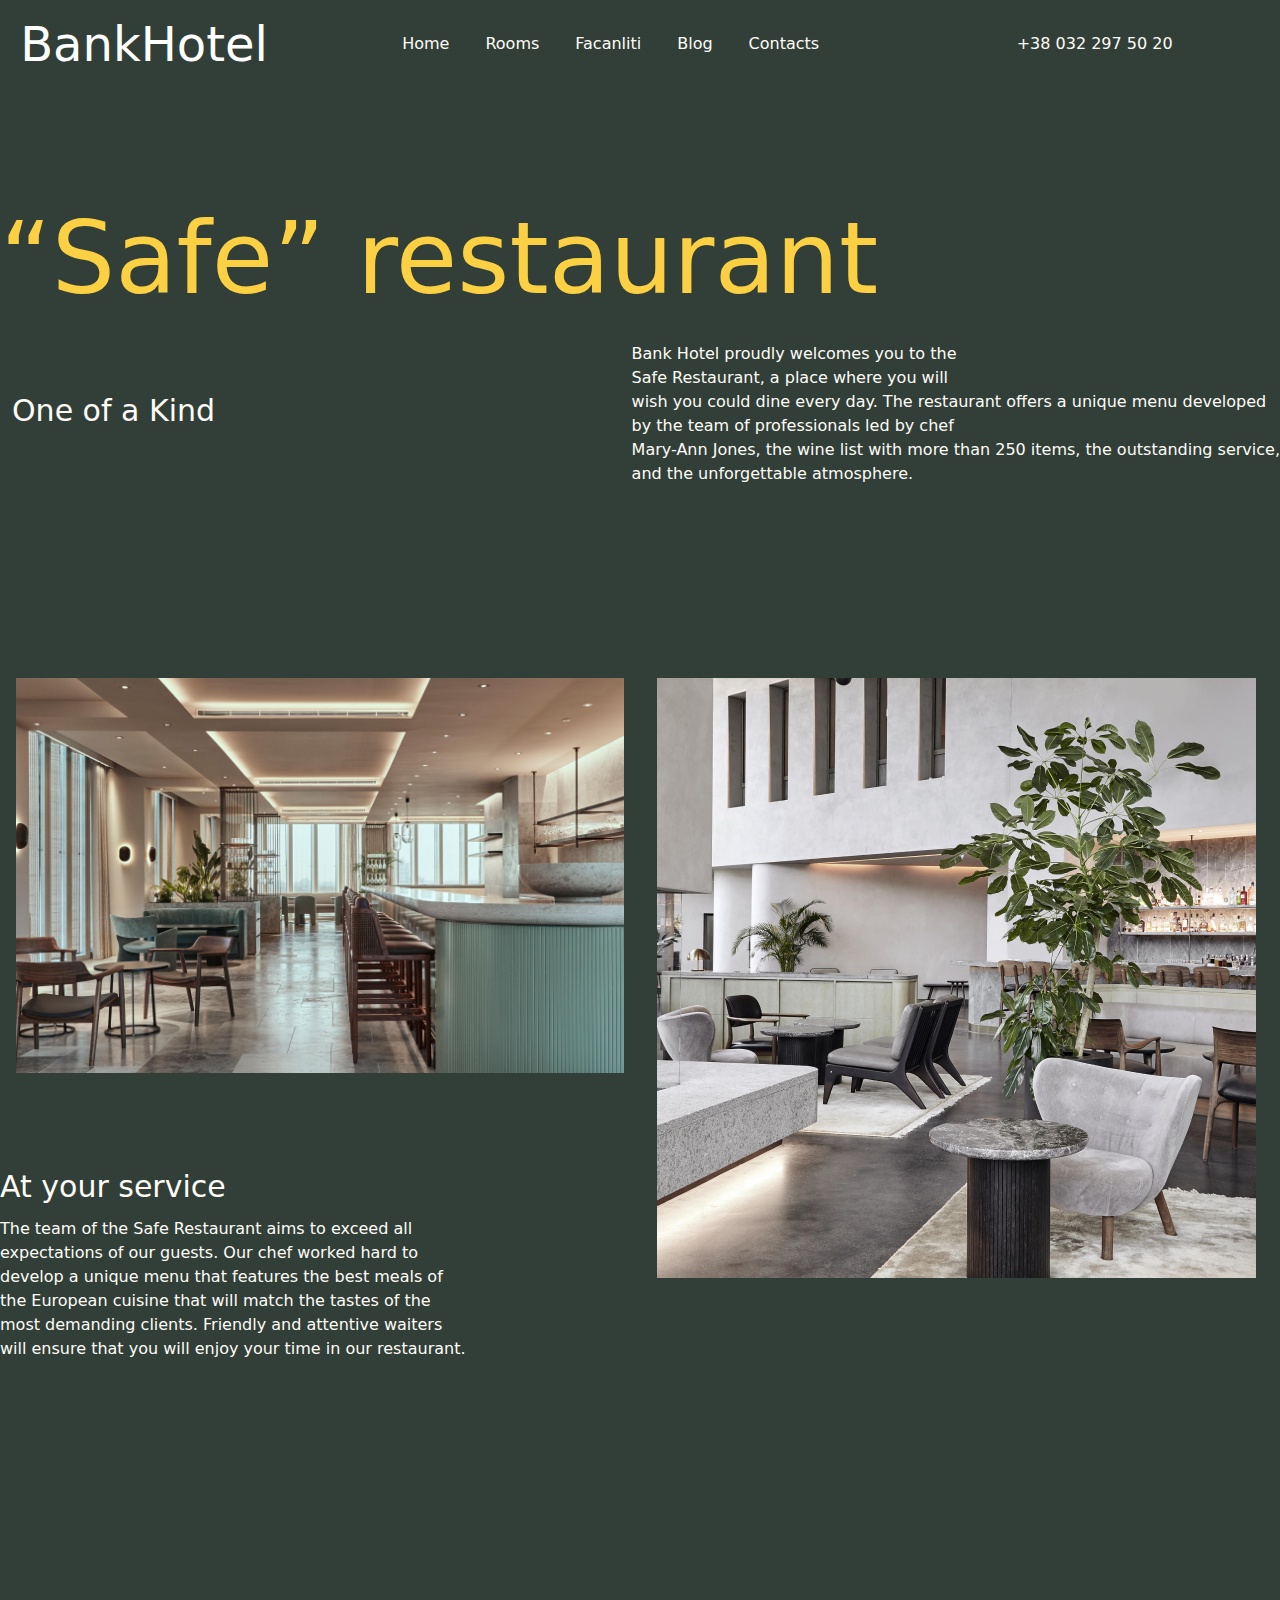
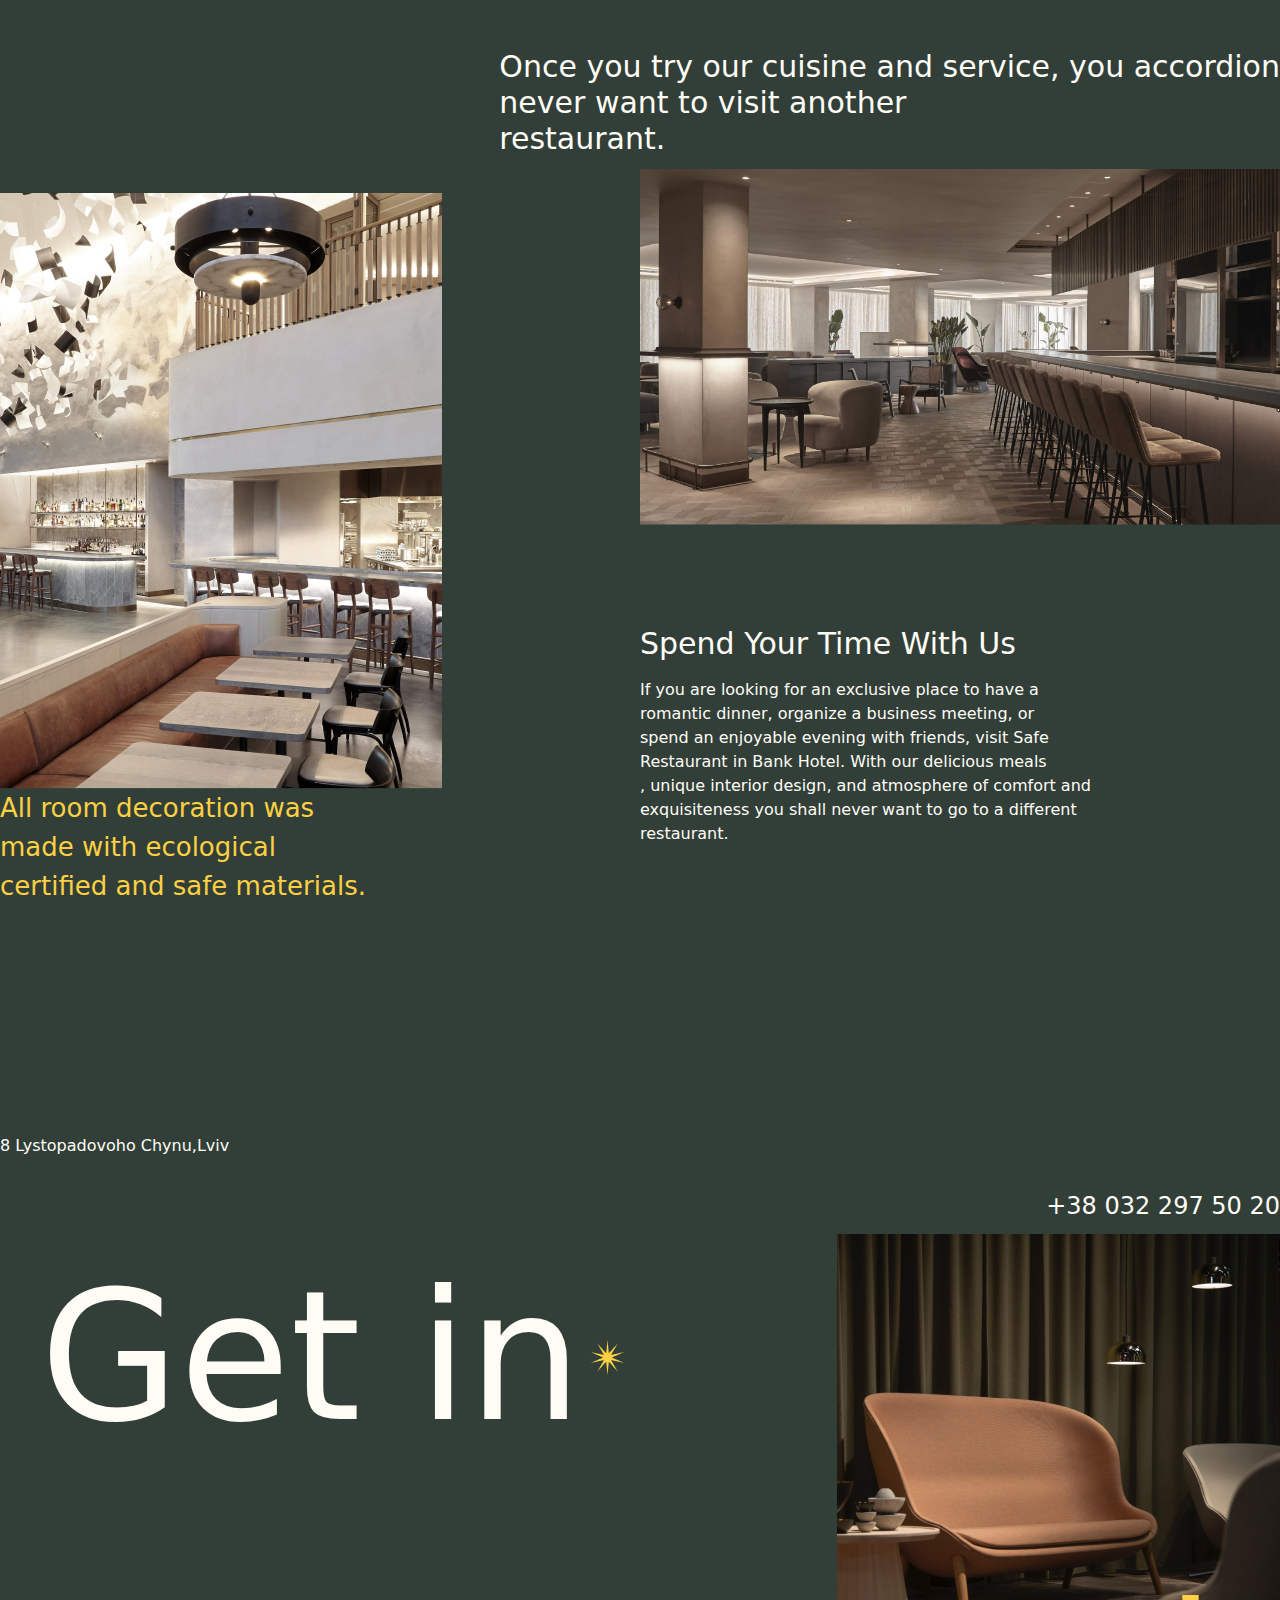
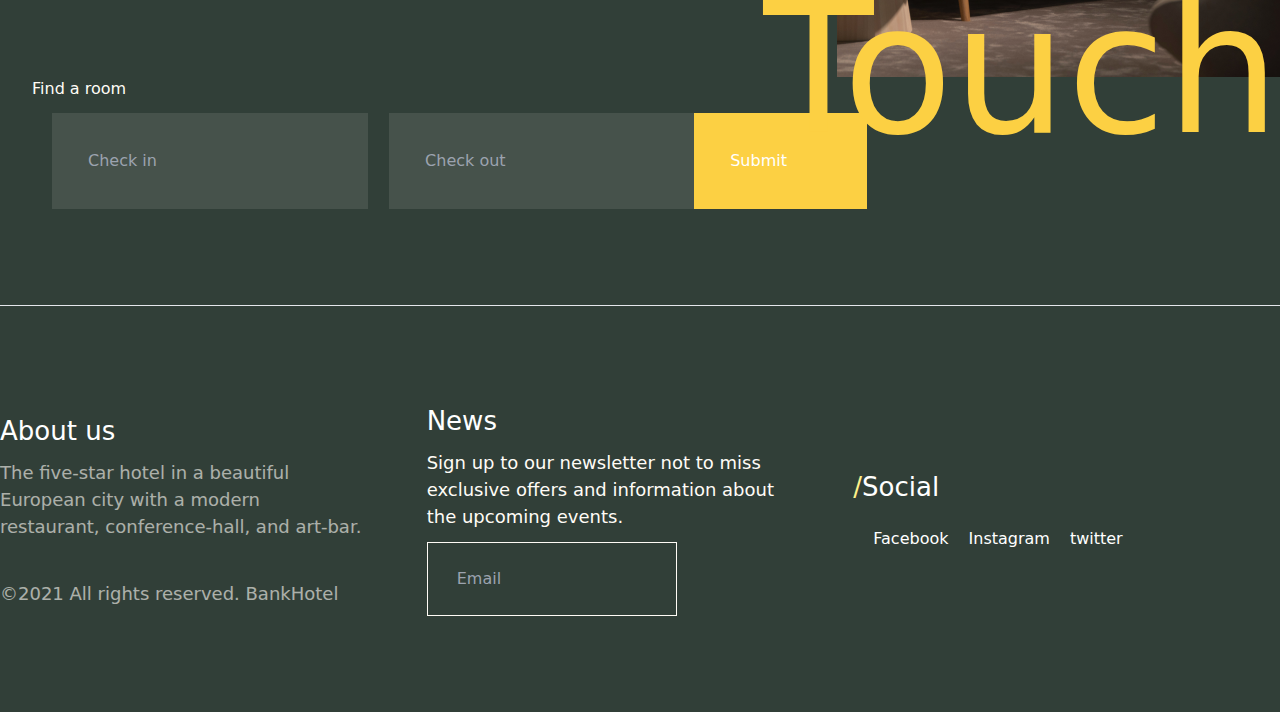
<file: facility.html>
<!DOCTYPE html>
<html lang="en">

<head>
    <meta charset="UTF-8">
    <meta name="viewport" content="width=device-width, initial-scale=1.0">
    <title>BOOK || Hotel</title>
    <link rel="stylesheet" href="css/style.css">

    <style>
        input {
            border: 1px solid #FFFCF6;
            background: none;

        }
    </style>

</head>

<body class="bg-[#313F38]">
    <header class="bg-[#313F38] p-5">
        <div class="container mx-auto flex">
            <div class="w-1/4">
                <div class="logo-bar flex justify-center items-center">
                    <span class="text-5xl text-white">BankHotel</span>
                </div>
            </div>

            <div class="w-2/3">
                <nav class="flex justify-center items-center">
                    <div class=" header-bar">
                        <ul class="flex mt-3">
                            <li class="pl-6 text-[#FFFCF6]">
                                <a href="index.html">Home</a>
                            </li>

                            <!-- <li class="pl-6 text-[#FFFCF6]">
                                <a href="">About</a>
                            </li> -->

                            <li class="pl-9 text-[#FFFCF6]">
                                <a href="room.html">Rooms</a>
                            </li>

                            <li class="pl-9 text-[#FFFCF6]">
                                <a href="facility.html">Facanliti</a>
                            </li>

                            <li class="pl-9 text-[#FFFCF6]">
                                <a href="blog.html">Blog</a>

                            </li>

                            <li class="pl-9 text-[#FFFCF6]">
                                <a href="contact.html">Contacts</a>
                            </li>
                        </ul>
                    </div>
                </nav>
            </div>

            <div class="w-1/3">
                <div class="phone flex justify-center items-center mt-3 text-[#FFFCF6]">
                    <a href="#">+38 032 297 50 20</a>
                </div>
            </div>
        </div>
    </header>

    <main>
        <section class="py-24">
            <div class="container mx-auto">
                <h1 class="text-[100px] text-[#FCD043]">“Safe” restaurant</h1>
                <div class="flex justify-between items-center">
                    <div>
                        <p class="text-[30px] text-[#FFFCF6] ml-3">One of a Kind</p>
                    </div>

                    <div class="flex">
                        <p class="text-[#FFFCF6] mt-2">Bank Hotel proudly welcomes you to the <br> Safe Restaurant, a
                            place
                            where you will <br> wish
                            you
                            could
                            dine every day. The restaurant offers a unique menu developed <br> by the team of
                            professionals
                            led by chef <br> Mary-Ann Jones, the wine list with more than 250 items, the outstanding
                            service, <br>
                            and the unforgettable atmosphere.</p>
                    </div>
                </div>
            </div>
        </section>

        <section class="py-24">
            <div class="container mx-auto flex ">
                <div class="flex">
                    <div class="w-6/12">
                        <div class="">
                            <img src="images/image (4).png" alt="" class="px-4">
                        </div>

                        <div class="py-24">
                            <h3 class="text-3xl mb-3 text-[#FFFCF6]">At your service</h3>
                            <p class="text-[16px] text-[#FFFCF6]">The team of the Safe Restaurant aims to exceed all
                                <br>
                                expectations of our
                                guests. Our chef worked hard to <br> develop a unique menu that features the best meals
                                of <br>
                                the European cuisine that will match the tastes of the <br> most demanding clients.
                                Friendly
                                and attentive waiters <br> will ensure that you will enjoy your time in our restaurant.
                            </p>
                        </div>
                    </div>

                    <div class="w-6/12">
                        <div>
                            <img src="images/image (5).png" alt="" class="px-4">
                        </div>

                    </div>

                    <div>

                    </div>
                </div>
        </section>

        <section class="py-24">
            <div class="container mx-auto ">
                <div class="flex justify-end">
                    <p class="text-3xl text-[#FFFCF6]">Once you try our cuisine and service, you accordion <br> never
                        want to visit
                        another <br>
                        restaurant.</p>
                </div>

                <div class="flex justify-center items-center">
                    <div class="w-6/12">
                        <div class="room-img">
                            <img src="images/rooms-2/image (1).png" alt="room-1">
                        </div>

                        <div class="text-[26px] text-[#FCD043] ">
                            <p>All room decoration was <br> made with ecological <br> certified and safe materials.</p>
                        </div>
                    </div>
                    <div class="w-6/12">
                        <div class="room-img mt-3">
                            <img src="images/rooms-2/image (3).png" alt="room-1">
                        </div>

                        <div class="py-24">
                            <div class="mb-3">
                                <h3 class="text-[30px] text-[#FFFCF6]">Spend Your Time With Us</h3>
                            </div>
                            <div class="text-[#FFFCF6]">
                                <p>If you are looking for an exclusive place to have a <br> romantic dinner, organize a
                                    business
                                    meeting, or <br> spend an enjoyable evening with friends, visit Safe <br> Restaurant
                                    in
                                    Bank
                                    Hotel.
                                    With our delicious meals <br> , unique interior design, and atmosphere of comfort
                                    and
                                    <br>
                                    exquisiteness you shall never want to go to a different <br> restaurant.
                                </p>
                            </div>
                        </div>
                    </div>
                </div>
            </div>
        </section>

        <section class="py-24">
            <div class="container mx-auto">
                <div class="text-[#FFFCF6]">
                    <p>8 Lystopadovoho Chynu,Lviv</p>
                </div>

                <div class="flex justify-end items-end mt-8">
                    <p class="text-2xl text-[#FFFCF6]">+38 032 297 50 20</p>
                </div>

                <div class="flex justify-between ml-10">
                    <div class="text-[180px] text-[#1B3B36]">
                        <div class="flex text-[#FFFCF6]">
                            Get in
                            <div class="flex justify-center items-center ml-2">
                                <img src="images/banner/Star 8.png" alt="">
                            </div>
                        </div>
                    </div>
                    <div class="flex justify-center items-center ml-3">

                    </div>
                    <div class="mt-3">
                        <img src="images/image.png" alt="">
                    </div>


                </div>
                <div class="relative">
                    <div class="text-end absolute right-0 -bottom-32">
                        <h2 class="text-[180px] text-[#FCD043]">Touch</h2>
                    </div>
                </div>

                <p class="ml-8 text-[#FFFCF6]">Find a room</p>
                <form class="form flex  ">
                    <div class="mx-9 mt-3">
                        <input type="" placeholder="Check in"
                            class="ml-4  p-9 pr-20 outline-none border-none bg-[#46524B]  text-white">
                        <input type="" placeholder="Check out"
                            class="ml-4  p-9 pr-20  outline-none border-none  bg-[#46524B]  text-white">
                        <input type="submit" placeholder=""
                            class="-ml-4  p-9 pr-20  outline-none border-none   bg-[#fcd043]  text-white">

                    </div>


                </form>
            </div>
        </section>
    </main>
    <hr>
    <footer class="py-24">
        <div class="container mx-auto flex justify-center items-center">
            <div class="w-4/12">
                <div class="footer-titel">
                    <h2 class="text-white text-[26px]">About us</h2>
                </div>

                <div class="mt-2 text-[18px] text-[#FFFCF6] opacity-[60%]">
                    <p>The five-star hotel in a beautiful <br> European city with a modern <br> restaurant,
                        conference-hall,
                        and
                        art-bar.</p>

                    <p class="mt-10">©2021 All rights reserved. BankHotel</p>
                </div>
            </div>
            <div class="w-4/12">
                <div class="footer-titel">
                    <h2 class="text-white text-[26px]">News</h2>
                    <p class="mt-2 text-[18px] text-[#FFFCF6]">Sign up to our newsletter not to miss
                        <br>
                        exclusive offers and information about <br> the upcoming
                        events.
                    </p>

                    <div class="input2 mt-3">
                        <input type="text" placeholder=" Email" required="" name="email" class="p-6 outline-none  ">
                    </div>
                </div>
            </div>
            <div class="w-4/12">
                <div class="footer-titel">
                    <h2 class="text-[26px] text-white">
                        <span class="text-yellow-200">/</span>Social
                    </h2>

                    <div class="flex  mt-5 text-[16px] text-white">
                        <p class="ml-5">Facebook</p>
                        <p class="ml-5">Instagram</p>
                        <p class="ml-5">twitter</p>
                    </div>

                </div>
            </div>
        </div>
    </footer>
</body>

</html>
</file>
<file: css/style.css>
/*
! tailwindcss v3.4.3 | MIT License | https://tailwindcss.com
*/

/*
1. Prevent padding and border from affecting element width. (https://github.com/mozdevs/cssremedy/issues/4)
2. Allow adding a border to an element by just adding a border-width. (https://github.com/tailwindcss/tailwindcss/pull/116)
*/

*,
::before,
::after {
  box-sizing: border-box;
  /* 1 */
  border-width: 0;
  /* 2 */
  border-style: solid;
  /* 2 */
  border-color: #e5e7eb;
  /* 2 */
}

::before,
::after {
  --tw-content: '';
}

/*
1. Use a consistent sensible line-height in all browsers.
2. Prevent adjustments of font size after orientation changes in iOS.
3. Use a more readable tab size.
4. Use the user's configured `sans` font-family by default.
5. Use the user's configured `sans` font-feature-settings by default.
6. Use the user's configured `sans` font-variation-settings by default.
7. Disable tap highlights on iOS
*/

html,
:host {
  line-height: 1.5;
  /* 1 */
  -webkit-text-size-adjust: 100%;
  /* 2 */
  -moz-tab-size: 4;
  /* 3 */
  -o-tab-size: 4;
     tab-size: 4;
  /* 3 */
  font-family: ui-sans-serif, system-ui, sans-serif, "Apple Color Emoji", "Segoe UI Emoji", "Segoe UI Symbol", "Noto Color Emoji";
  /* 4 */
  font-feature-settings: normal;
  /* 5 */
  font-variation-settings: normal;
  /* 6 */
  -webkit-tap-highlight-color: transparent;
  /* 7 */
}

/*
1. Remove the margin in all browsers.
2. Inherit line-height from `html` so users can set them as a class directly on the `html` element.
*/

body {
  margin: 0;
  /* 1 */
  line-height: inherit;
  /* 2 */
}

/*
1. Add the correct height in Firefox.
2. Correct the inheritance of border color in Firefox. (https://bugzilla.mozilla.org/show_bug.cgi?id=190655)
3. Ensure horizontal rules are visible by default.
*/

hr {
  height: 0;
  /* 1 */
  color: inherit;
  /* 2 */
  border-top-width: 1px;
  /* 3 */
}

/*
Add the correct text decoration in Chrome, Edge, and Safari.
*/

abbr:where([title]) {
  -webkit-text-decoration: underline dotted;
          text-decoration: underline dotted;
}

/*
Remove the default font size and weight for headings.
*/

h1,
h2,
h3,
h4,
h5,
h6 {
  font-size: inherit;
  font-weight: inherit;
}

/*
Reset links to optimize for opt-in styling instead of opt-out.
*/

a {
  color: inherit;
  text-decoration: inherit;
}

/*
Add the correct font weight in Edge and Safari.
*/

b,
strong {
  font-weight: bolder;
}

/*
1. Use the user's configured `mono` font-family by default.
2. Use the user's configured `mono` font-feature-settings by default.
3. Use the user's configured `mono` font-variation-settings by default.
4. Correct the odd `em` font sizing in all browsers.
*/

code,
kbd,
samp,
pre {
  font-family: ui-monospace, SFMono-Regular, Menlo, Monaco, Consolas, "Liberation Mono", "Courier New", monospace;
  /* 1 */
  font-feature-settings: normal;
  /* 2 */
  font-variation-settings: normal;
  /* 3 */
  font-size: 1em;
  /* 4 */
}

/*
Add the correct font size in all browsers.
*/

small {
  font-size: 80%;
}

/*
Prevent `sub` and `sup` elements from affecting the line height in all browsers.
*/

sub,
sup {
  font-size: 75%;
  line-height: 0;
  position: relative;
  vertical-align: baseline;
}

sub {
  bottom: -0.25em;
}

sup {
  top: -0.5em;
}

/*
1. Remove text indentation from table contents in Chrome and Safari. (https://bugs.chromium.org/p/chromium/issues/detail?id=999088, https://bugs.webkit.org/show_bug.cgi?id=201297)
2. Correct table border color inheritance in all Chrome and Safari. (https://bugs.chromium.org/p/chromium/issues/detail?id=935729, https://bugs.webkit.org/show_bug.cgi?id=195016)
3. Remove gaps between table borders by default.
*/

table {
  text-indent: 0;
  /* 1 */
  border-color: inherit;
  /* 2 */
  border-collapse: collapse;
  /* 3 */
}

/*
1. Change the font styles in all browsers.
2. Remove the margin in Firefox and Safari.
3. Remove default padding in all browsers.
*/

button,
input,
optgroup,
select,
textarea {
  font-family: inherit;
  /* 1 */
  font-feature-settings: inherit;
  /* 1 */
  font-variation-settings: inherit;
  /* 1 */
  font-size: 100%;
  /* 1 */
  font-weight: inherit;
  /* 1 */
  line-height: inherit;
  /* 1 */
  letter-spacing: inherit;
  /* 1 */
  color: inherit;
  /* 1 */
  margin: 0;
  /* 2 */
  padding: 0;
  /* 3 */
}

/*
Remove the inheritance of text transform in Edge and Firefox.
*/

button,
select {
  text-transform: none;
}

/*
1. Correct the inability to style clickable types in iOS and Safari.
2. Remove default button styles.
*/

button,
input:where([type='button']),
input:where([type='reset']),
input:where([type='submit']) {
  -webkit-appearance: button;
  /* 1 */
  background-color: transparent;
  /* 2 */
  background-image: none;
  /* 2 */
}

/*
Use the modern Firefox focus style for all focusable elements.
*/

:-moz-focusring {
  outline: auto;
}

/*
Remove the additional `:invalid` styles in Firefox. (https://github.com/mozilla/gecko-dev/blob/2f9eacd9d3d995c937b4251a5557d95d494c9be1/layout/style/res/forms.css#L728-L737)
*/

:-moz-ui-invalid {
  box-shadow: none;
}

/*
Add the correct vertical alignment in Chrome and Firefox.
*/

progress {
  vertical-align: baseline;
}

/*
Correct the cursor style of increment and decrement buttons in Safari.
*/

::-webkit-inner-spin-button,
::-webkit-outer-spin-button {
  height: auto;
}

/*
1. Correct the odd appearance in Chrome and Safari.
2. Correct the outline style in Safari.
*/

[type='search'] {
  -webkit-appearance: textfield;
  /* 1 */
  outline-offset: -2px;
  /* 2 */
}

/*
Remove the inner padding in Chrome and Safari on macOS.
*/

::-webkit-search-decoration {
  -webkit-appearance: none;
}

/*
1. Correct the inability to style clickable types in iOS and Safari.
2. Change font properties to `inherit` in Safari.
*/

::-webkit-file-upload-button {
  -webkit-appearance: button;
  /* 1 */
  font: inherit;
  /* 2 */
}

/*
Add the correct display in Chrome and Safari.
*/

summary {
  display: list-item;
}

/*
Removes the default spacing and border for appropriate elements.
*/

blockquote,
dl,
dd,
h1,
h2,
h3,
h4,
h5,
h6,
hr,
figure,
p,
pre {
  margin: 0;
}

fieldset {
  margin: 0;
  padding: 0;
}

legend {
  padding: 0;
}

ol,
ul,
menu {
  list-style: none;
  margin: 0;
  padding: 0;
}

/*
Reset default styling for dialogs.
*/

dialog {
  padding: 0;
}

/*
Prevent resizing textareas horizontally by default.
*/

textarea {
  resize: vertical;
}

/*
1. Reset the default placeholder opacity in Firefox. (https://github.com/tailwindlabs/tailwindcss/issues/3300)
2. Set the default placeholder color to the user's configured gray 400 color.
*/

input::-moz-placeholder, textarea::-moz-placeholder {
  opacity: 1;
  /* 1 */
  color: #9ca3af;
  /* 2 */
}

input::placeholder,
textarea::placeholder {
  opacity: 1;
  /* 1 */
  color: #9ca3af;
  /* 2 */
}

/*
Set the default cursor for buttons.
*/

button,
[role="button"] {
  cursor: pointer;
}

/*
Make sure disabled buttons don't get the pointer cursor.
*/

:disabled {
  cursor: default;
}

/*
1. Make replaced elements `display: block` by default. (https://github.com/mozdevs/cssremedy/issues/14)
2. Add `vertical-align: middle` to align replaced elements more sensibly by default. (https://github.com/jensimmons/cssremedy/issues/14#issuecomment-634934210)
   This can trigger a poorly considered lint error in some tools but is included by design.
*/

img,
svg,
video,
canvas,
audio,
iframe,
embed,
object {
  display: block;
  /* 1 */
  vertical-align: middle;
  /* 2 */
}

/*
Constrain images and videos to the parent width and preserve their intrinsic aspect ratio. (https://github.com/mozdevs/cssremedy/issues/14)
*/

img,
video {
  max-width: 100%;
  height: auto;
}

/* Make elements with the HTML hidden attribute stay hidden by default */

[hidden] {
  display: none;
}

*, ::before, ::after {
  --tw-border-spacing-x: 0;
  --tw-border-spacing-y: 0;
  --tw-translate-x: 0;
  --tw-translate-y: 0;
  --tw-rotate: 0;
  --tw-skew-x: 0;
  --tw-skew-y: 0;
  --tw-scale-x: 1;
  --tw-scale-y: 1;
  --tw-pan-x:  ;
  --tw-pan-y:  ;
  --tw-pinch-zoom:  ;
  --tw-scroll-snap-strictness: proximity;
  --tw-gradient-from-position:  ;
  --tw-gradient-via-position:  ;
  --tw-gradient-to-position:  ;
  --tw-ordinal:  ;
  --tw-slashed-zero:  ;
  --tw-numeric-figure:  ;
  --tw-numeric-spacing:  ;
  --tw-numeric-fraction:  ;
  --tw-ring-inset:  ;
  --tw-ring-offset-width: 0px;
  --tw-ring-offset-color: #fff;
  --tw-ring-color: rgb(59 130 246 / 0.5);
  --tw-ring-offset-shadow: 0 0 #0000;
  --tw-ring-shadow: 0 0 #0000;
  --tw-shadow: 0 0 #0000;
  --tw-shadow-colored: 0 0 #0000;
  --tw-blur:  ;
  --tw-brightness:  ;
  --tw-contrast:  ;
  --tw-grayscale:  ;
  --tw-hue-rotate:  ;
  --tw-invert:  ;
  --tw-saturate:  ;
  --tw-sepia:  ;
  --tw-drop-shadow:  ;
  --tw-backdrop-blur:  ;
  --tw-backdrop-brightness:  ;
  --tw-backdrop-contrast:  ;
  --tw-backdrop-grayscale:  ;
  --tw-backdrop-hue-rotate:  ;
  --tw-backdrop-invert:  ;
  --tw-backdrop-opacity:  ;
  --tw-backdrop-saturate:  ;
  --tw-backdrop-sepia:  ;
  --tw-contain-size:  ;
  --tw-contain-layout:  ;
  --tw-contain-paint:  ;
  --tw-contain-style:  ;
}

::backdrop {
  --tw-border-spacing-x: 0;
  --tw-border-spacing-y: 0;
  --tw-translate-x: 0;
  --tw-translate-y: 0;
  --tw-rotate: 0;
  --tw-skew-x: 0;
  --tw-skew-y: 0;
  --tw-scale-x: 1;
  --tw-scale-y: 1;
  --tw-pan-x:  ;
  --tw-pan-y:  ;
  --tw-pinch-zoom:  ;
  --tw-scroll-snap-strictness: proximity;
  --tw-gradient-from-position:  ;
  --tw-gradient-via-position:  ;
  --tw-gradient-to-position:  ;
  --tw-ordinal:  ;
  --tw-slashed-zero:  ;
  --tw-numeric-figure:  ;
  --tw-numeric-spacing:  ;
  --tw-numeric-fraction:  ;
  --tw-ring-inset:  ;
  --tw-ring-offset-width: 0px;
  --tw-ring-offset-color: #fff;
  --tw-ring-color: rgb(59 130 246 / 0.5);
  --tw-ring-offset-shadow: 0 0 #0000;
  --tw-ring-shadow: 0 0 #0000;
  --tw-shadow: 0 0 #0000;
  --tw-shadow-colored: 0 0 #0000;
  --tw-blur:  ;
  --tw-brightness:  ;
  --tw-contrast:  ;
  --tw-grayscale:  ;
  --tw-hue-rotate:  ;
  --tw-invert:  ;
  --tw-saturate:  ;
  --tw-sepia:  ;
  --tw-drop-shadow:  ;
  --tw-backdrop-blur:  ;
  --tw-backdrop-brightness:  ;
  --tw-backdrop-contrast:  ;
  --tw-backdrop-grayscale:  ;
  --tw-backdrop-hue-rotate:  ;
  --tw-backdrop-invert:  ;
  --tw-backdrop-opacity:  ;
  --tw-backdrop-saturate:  ;
  --tw-backdrop-sepia:  ;
  --tw-contain-size:  ;
  --tw-contain-layout:  ;
  --tw-contain-paint:  ;
  --tw-contain-style:  ;
}

.container {
  width: 100%;
}

@media (min-width: 640px) {
  .container {
    max-width: 640px;
  }
}

@media (min-width: 768px) {
  .container {
    max-width: 768px;
  }
}

@media (min-width: 1024px) {
  .container {
    max-width: 1024px;
  }
}

@media (min-width: 1280px) {
  .container {
    max-width: 1280px;
  }
}

@media (min-width: 1536px) {
  .container {
    max-width: 1536px;
  }
}

.absolute {
  position: absolute;
}

.relative {
  position: relative;
}

.-bottom-32 {
  bottom: -8rem;
}

.bottom-0 {
  bottom: 0px;
}

.bottom-\[110\%\] {
  bottom: 110%;
}

.bottom-\[70\%\] {
  bottom: 70%;
}

.left-0 {
  left: 0px;
}

.right-0 {
  right: 0px;
}

.top-0 {
  top: 0px;
}

.z-\[1\] {
  z-index: 1;
}

.mx-9 {
  margin-left: 2.25rem;
  margin-right: 2.25rem;
}

.mx-auto {
  margin-left: auto;
  margin-right: auto;
}

.-ml-4 {
  margin-left: -1rem;
}

.-ml-\[-0\] {
  margin-left: 0;
}

.mb-3 {
  margin-bottom: 0.75rem;
}

.mb-6 {
  margin-bottom: 1.5rem;
}

.ml-10 {
  margin-left: 2.5rem;
}

.ml-11 {
  margin-left: 2.75rem;
}

.ml-2 {
  margin-left: 0.5rem;
}

.ml-3 {
  margin-left: 0.75rem;
}

.ml-4 {
  margin-left: 1rem;
}

.ml-5 {
  margin-left: 1.25rem;
}

.ml-7 {
  margin-left: 1.75rem;
}

.ml-8 {
  margin-left: 2rem;
}

.ml-\[50\%\] {
  margin-left: 50%;
}

.mr-11 {
  margin-right: 2.75rem;
}

.mt-10 {
  margin-top: 2.5rem;
}

.mt-16 {
  margin-top: 4rem;
}

.mt-2 {
  margin-top: 0.5rem;
}

.mt-3 {
  margin-top: 0.75rem;
}

.mt-4 {
  margin-top: 1rem;
}

.mt-5 {
  margin-top: 1.25rem;
}

.mt-7 {
  margin-top: 1.75rem;
}

.mt-8 {
  margin-top: 2rem;
}

.mt-\[50\%\] {
  margin-top: 50%;
}

.mb-7 {
  margin-bottom: 1.75rem;
}

.mt-6 {
  margin-top: 1.5rem;
}

.block {
  display: block;
}

.inline-block {
  display: inline-block;
}

.flex {
  display: flex;
}

.h-20 {
  height: 5rem;
}

.h-24 {
  height: 6rem;
}

.h-6 {
  height: 1.5rem;
}

.h-\[100px\] {
  height: 100px;
}

.h-\[100vh\] {
  height: 100vh;
}

.h-\[400px\] {
  height: 400px;
}

.w-1\/3 {
  width: 33.333333%;
}

.w-1\/4 {
  width: 25%;
}

.w-2\/3 {
  width: 66.666667%;
}

.w-20 {
  width: 5rem;
}

.w-24 {
  width: 6rem;
}

.w-3\/12 {
  width: 25%;
}

.w-4\/12 {
  width: 33.333333%;
}

.w-6 {
  width: 1.5rem;
}

.w-6\/12 {
  width: 50%;
}

.w-7\/12 {
  width: 58.333333%;
}

.w-\[400px\] {
  width: 400px;
}

.w-full {
  width: 100%;
}

.w-12 {
  width: 3rem;
}

.w-\[\] {
  width: ;
}

.w-\[445px\] {
  width: 445px;
}

.w-0 {
  width: 0px;
}

.w-80 {
  width: 20rem;
}

.flex-wrap {
  flex-wrap: wrap;
}

.items-end {
  align-items: flex-end;
}

.items-center {
  align-items: center;
}

.justify-end {
  justify-content: flex-end;
}

.justify-center {
  justify-content: center;
}

.justify-between {
  justify-content: space-between;
}

.overflow-hidden {
  overflow: hidden;
}

.rounded-xl {
  border-radius: 0.75rem;
}

.rounded-md {
  border-radius: 0.375rem;
}

.border {
  border-width: 1px;
}

.border-none {
  border-style: none;
}

.border-rose-500 {
  --tw-border-opacity: 1;
  border-color: rgb(244 63 94 / var(--tw-border-opacity));
}

.bg-\[\#313F38\] {
  --tw-bg-opacity: 1;
  background-color: rgb(49 63 56 / var(--tw-bg-opacity));
}

.bg-\[\#46524B\] {
  --tw-bg-opacity: 1;
  background-color: rgb(70 82 75 / var(--tw-bg-opacity));
}

.bg-\[\#F9DABA\] {
  --tw-bg-opacity: 1;
  background-color: rgb(249 218 186 / var(--tw-bg-opacity));
}

.bg-\[\#fcd043\] {
  --tw-bg-opacity: 1;
  background-color: rgb(252 208 67 / var(--tw-bg-opacity));
}

.bg-black {
  --tw-bg-opacity: 1;
  background-color: rgb(0 0 0 / var(--tw-bg-opacity));
}

.bg-\[\#0D111A\] {
  --tw-bg-opacity: 1;
  background-color: rgb(13 17 26 / var(--tw-bg-opacity));
}

.bg-green-600 {
  --tw-bg-opacity: 1;
  background-color: rgb(22 163 74 / var(--tw-bg-opacity));
}

.bg-\[\#122223\] {
  --tw-bg-opacity: 1;
  background-color: rgb(18 34 35 / var(--tw-bg-opacity));
}

.bg-cover {
  background-size: cover;
}

.bg-no-repeat {
  background-repeat: no-repeat;
}

.p-3 {
  padding: 0.75rem;
}

.p-5 {
  padding: 1.25rem;
}

.p-6 {
  padding: 1.5rem;
}

.p-9 {
  padding: 2.25rem;
}

.p-28 {
  padding: 7rem;
}

.p-4 {
  padding: 1rem;
}

.px-4 {
  padding-left: 1rem;
  padding-right: 1rem;
}

.py-10 {
  padding-top: 2.5rem;
  padding-bottom: 2.5rem;
}

.py-24 {
  padding-top: 6rem;
  padding-bottom: 6rem;
}

.pl-6 {
  padding-left: 1.5rem;
}

.pl-8 {
  padding-left: 2rem;
}

.pl-9 {
  padding-left: 2.25rem;
}

.pr-20 {
  padding-right: 5rem;
}

.pt-16 {
  padding-top: 4rem;
}

.pt-3 {
  padding-top: 0.75rem;
}

.pl-7 {
  padding-left: 1.75rem;
}

.text-left {
  text-align: left;
}

.text-center {
  text-align: center;
}

.text-end {
  text-align: end;
}

.text-2xl {
  font-size: 1.5rem;
  line-height: 2rem;
}

.text-3xl {
  font-size: 1.875rem;
  line-height: 2.25rem;
}

.text-5xl {
  font-size: 3rem;
  line-height: 1;
}

.text-\[100px\] {
  font-size: 100px;
}

.text-\[16px\] {
  font-size: 16px;
}

.text-\[17px\] {
  font-size: 17px;
}

.text-\[180px\] {
  font-size: 180px;
}

.text-\[18px\] {
  font-size: 18px;
}

.text-\[20px\] {
  font-size: 20px;
}

.text-\[24px\] {
  font-size: 24px;
}

.text-\[26px\] {
  font-size: 26px;
}

.text-\[30px\] {
  font-size: 30px;
}

.text-\[36px\] {
  font-size: 36px;
}

.text-\[40px\] {
  font-size: 40px;
}

.text-\[46px\] {
  font-size: 46px;
}

.text-\[50px\] {
  font-size: 50px;
}

.text-\[55px\] {
  font-size: 55px;
}

.text-\[60px\] {
  font-size: 60px;
}

.text-\[70px\] {
  font-size: 70px;
}

.text-\[90px\] {
  font-size: 90px;
}

.text-\[92px\] {
  font-size: 92px;
}

.text-\[64px\] {
  font-size: 64px;
}

.text-xl {
  font-size: 1.25rem;
  line-height: 1.75rem;
}

.uppercase {
  text-transform: uppercase;
}

.italic {
  font-style: italic;
}

.text-\[\#122223\] {
  --tw-text-opacity: 1;
  color: rgb(18 34 35 / var(--tw-text-opacity));
}

.text-\[\#1B3B36\] {
  --tw-text-opacity: 1;
  color: rgb(27 59 54 / var(--tw-text-opacity));
}

.text-\[\#FCD043\] {
  --tw-text-opacity: 1;
  color: rgb(252 208 67 / var(--tw-text-opacity));
}

.text-\[\#FFFCF6\] {
  --tw-text-opacity: 1;
  color: rgb(255 252 246 / var(--tw-text-opacity));
}

.text-\[\#fcd043\] {
  --tw-text-opacity: 1;
  color: rgb(252 208 67 / var(--tw-text-opacity));
}

.text-\[\#fffcf6\] {
  --tw-text-opacity: 1;
  color: rgb(255 252 246 / var(--tw-text-opacity));
}

.text-black {
  --tw-text-opacity: 1;
  color: rgb(0 0 0 / var(--tw-text-opacity));
}

.text-white {
  --tw-text-opacity: 1;
  color: rgb(255 255 255 / var(--tw-text-opacity));
}

.text-yellow-200 {
  --tw-text-opacity: 1;
  color: rgb(254 240 138 / var(--tw-text-opacity));
}

.text-\[\] {
  color: ;
}

.opacity-\[40\%\] {
  opacity: 40%;
}

.opacity-\[60\%\] {
  opacity: 60%;
}

.outline-none {
  outline: 2px solid transparent;
  outline-offset: 2px;
}

.outline {
  outline-style: solid;
}

.ease-linear {
  transition-timing-function: linear;
}

* {
  margin: 0;
  box-sizing: border-box;
  cursor: pointer;
}

html,
body {
  scroll-behavior: smooth;
}

.hover\:bg-\[\#FCD043\]:hover {
  --tw-bg-opacity: 1;
  background-color: rgb(252 208 67 / var(--tw-bg-opacity));
}

.hover\:bg-green-300:hover {
  --tw-bg-opacity: 1;
  background-color: rgb(134 239 172 / var(--tw-bg-opacity));
}
</file>
